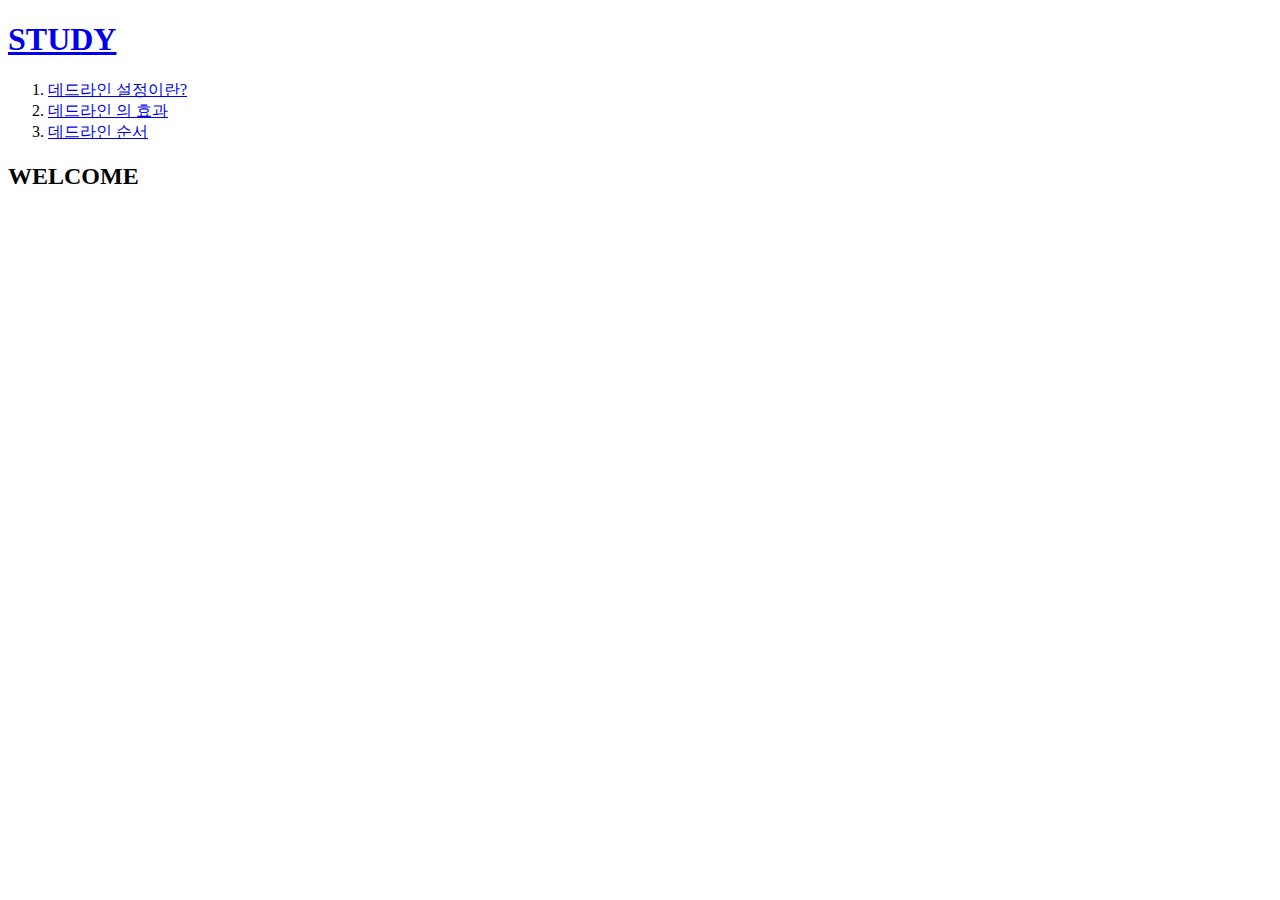
<file: index.html>
<!DOCTYPE html>
<head>
    <title>Study</title>
    <meta charset="utf-8">
        <!-- Global site tag (gtag.js) - Google Analytics -->
        <script async src="https://www.googletagmanager.com/gtag/js?id=UA-171657691-1"></script>
        <script>
        window.dataLayer = window.dataLayer || [];
        function gtag(){dataLayer.push(arguments);}
        gtag('js', new Date());
    
        gtag('config', 'UA-171657691-1');
        </script>
</head>
<body>
    <h1><a href="index.html">STUDY</a></h1>
    <ol>
        <li><a href="1.html">데드라인 설정이란?</a></li>
        <li><a href="2.html">데드라인 의 효과</a></li>
        <li><a href="3.html">데드라인 순서</a></li>
    </ol>
    <h2>WELCOME</h2>
</body>
</html>
</file>
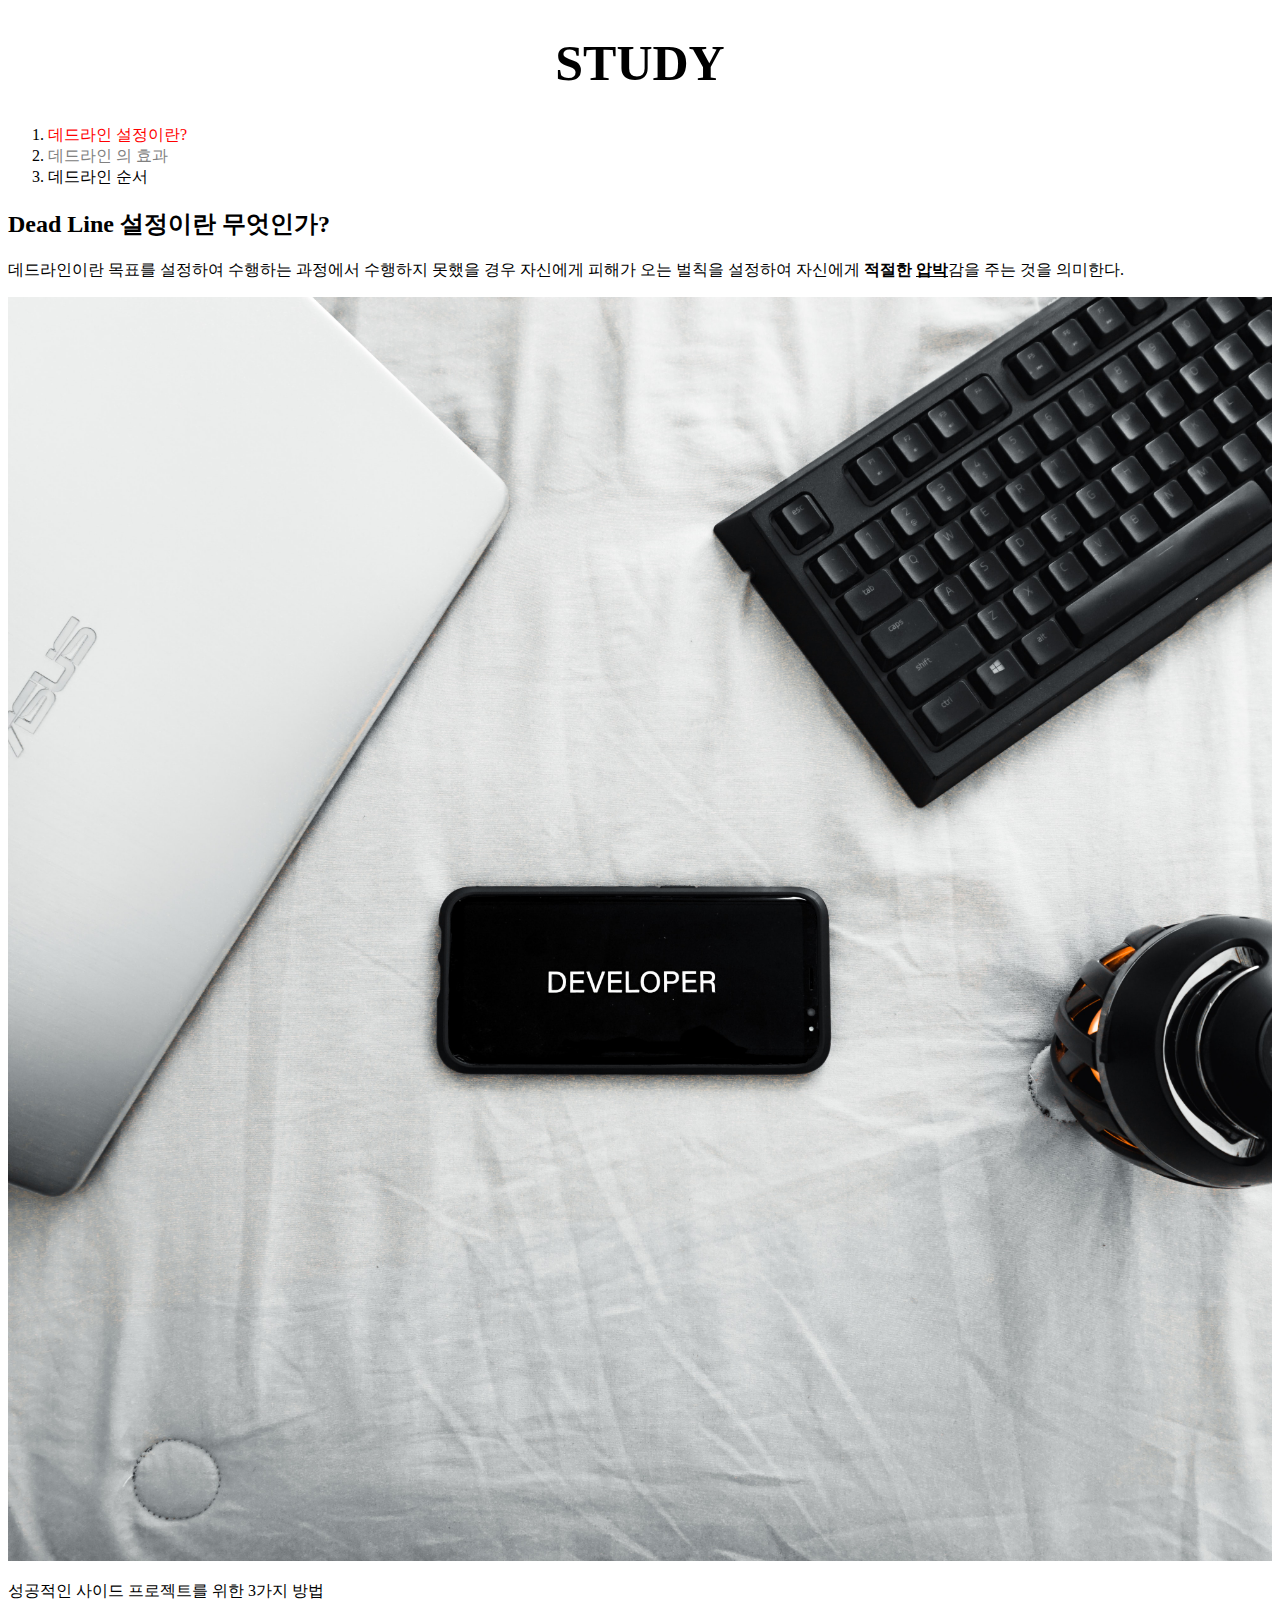
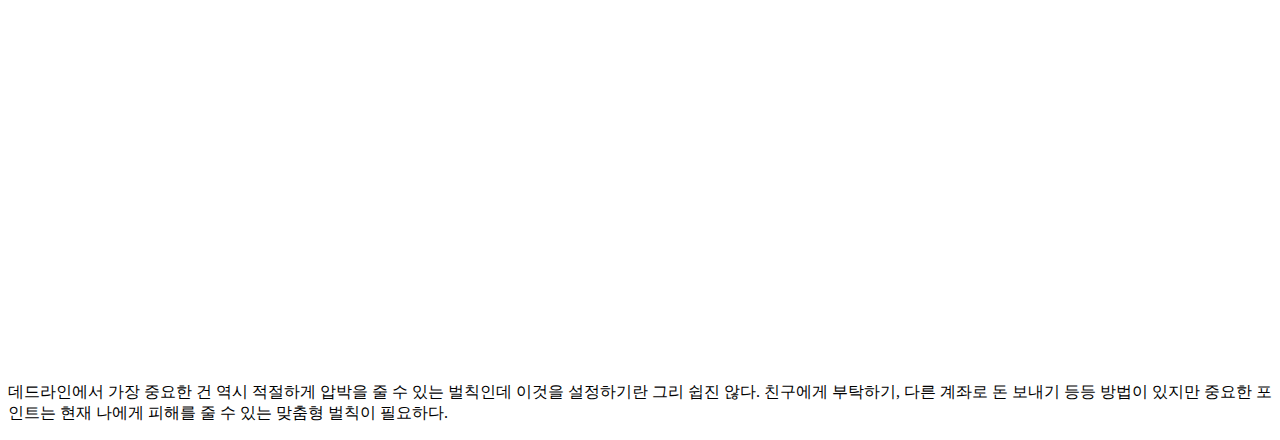
<file: 1.html>
<!DOCTYPE html>
<html>
<head>
    <title>DeadLine설정이란?</title>
    <meta charset="utf-8">
    <!-- Global site tag (gtag.js) - Google Analytics -->
    <script async src="https://www.googletagmanager.com/gtag/js?id=UA-171657691-1"></script>
    <script>
    window.dataLayer = window.dataLayer || [];
    function gtag(){dataLayer.push(arguments);}
    gtag('js', new Date());

    gtag('config', 'UA-171657691-1');
    </script>
    <style>
        a {
            color: black;
            text-decoration: none;
        }
        #active{
            color:red;
        }
        .saw{
            color:gray;
        }
       
        h1 {
            font-size:50px;
            text-align: center;
        }
    </style>
</head>
<body>
    <h1><a href="index.html">STUDY</a></h1>
    <ol>
        <li><a href="1.html" class="saw" id="active">데드라인 설정이란?</a></li>
        <li><a href="2.html" class="saw">데드라인 의 효과</a></li>
        <li><a href="3.html">데드라인 순서</a></li>
    </ol>
    <h2>Dead Line 설정이란 무엇인가?</h2>
    <p><a href="https://ko.wikipedia.org/wiki/%EB%8D%B0%EB%93%9C%EB%9D%BC%EC%9D%B8" target="_blank" title="deadline의 뜻">데드라인</a>이란 목표를 설정하여 수행하는 과정에서 수행하지 못했을 경우 자신에게 피해가 오는 벌칙을 설정하여 자신에게 <strong>적절한 <u>압박</u></strong>감을 주는 것을 의미한다.</p>
    <img src="coding.jpg" width="100%">
    <p>성공적인 사이드 프로젝트를 위한 3가지 방법</p>
    <iframe width="560" height="315" src="https://www.youtube.com/embed/8cindSht7xQ" frameborder="0" allow="accelerometer; autoplay; encrypted-media; gyroscope; picture-in-picture" allowfullscreen></iframe>
    <p style="margin-top:45px;">데드라인에서 가장 중요한 건 역시 적절하게 압박을 줄 수 있는 벌칙인데 이것을 설정하기란 그리 쉽진 않다. 친구에게 부탁하기, 다른 계좌로 돈 보내기 등등 방법이 있지만 중요한 포인트는 현재 나에게 피해를 줄 수 있는 맞춤형 벌칙이 필요하다.</p>
    <p>
    <div id="disqus_thread"></div>
    <script>
    /**
    *  RECOMMENDED CONFIGURATION VARIABLES: EDIT AND UNCOMMENT THE SECTION BELOW TO INSERT DYNAMIC VALUES FROM YOUR PLATFORM OR CMS.
    *  LEARN WHY DEFINING THESE VARIABLES IS IMPORTANT: https://disqus.com/admin/universalcode/#configuration-variables*/
    /*
    var disqus_config = function () {
    this.page.url = PAGE_URL;  // Replace PAGE_URL with your page's canonical URL variable
    this.page.identifier = PAGE_IDENTIFIER; // Replace PAGE_IDENTIFIER with your page's unique identifier variable
    };
    */
    (function() { // DON'T EDIT BELOW THIS LINE
    var d = document, s = d.createElement('script');
    s.src = 'https://web-fxegrvqgn2.disqus.com/embed.js';
    s.setAttribute('data-timestamp', +new Date());
    (d.head || d.body).appendChild(s);
    })();
    </script>
    <noscript>Please enable JavaScript to view the <a href="https://disqus.com/?ref_noscript">comments powered by Disqus.</a></noscript>                     
    </p>
    <p>
            <!--Start of Tawk.to Script-->
    <script type="text/javascript">
        var Tawk_API=Tawk_API||{}, Tawk_LoadStart=new Date();
        (function(){
        var s1=document.createElement("script"),s0=document.getElementsByTagName("script")[0];
        s1.async=true;
        s1.src='https://embed.tawk.to/5d47d2bc7d27204601c94a9f/default';
        s1.charset='UTF-8';
        s1.setAttribute('crossorigin','*');
        s0.parentNode.insertBefore(s1,s0);
        })();
        </script>
        <!--End of Tawk.to Script-->
    </p>
</body>
</html>
</file>
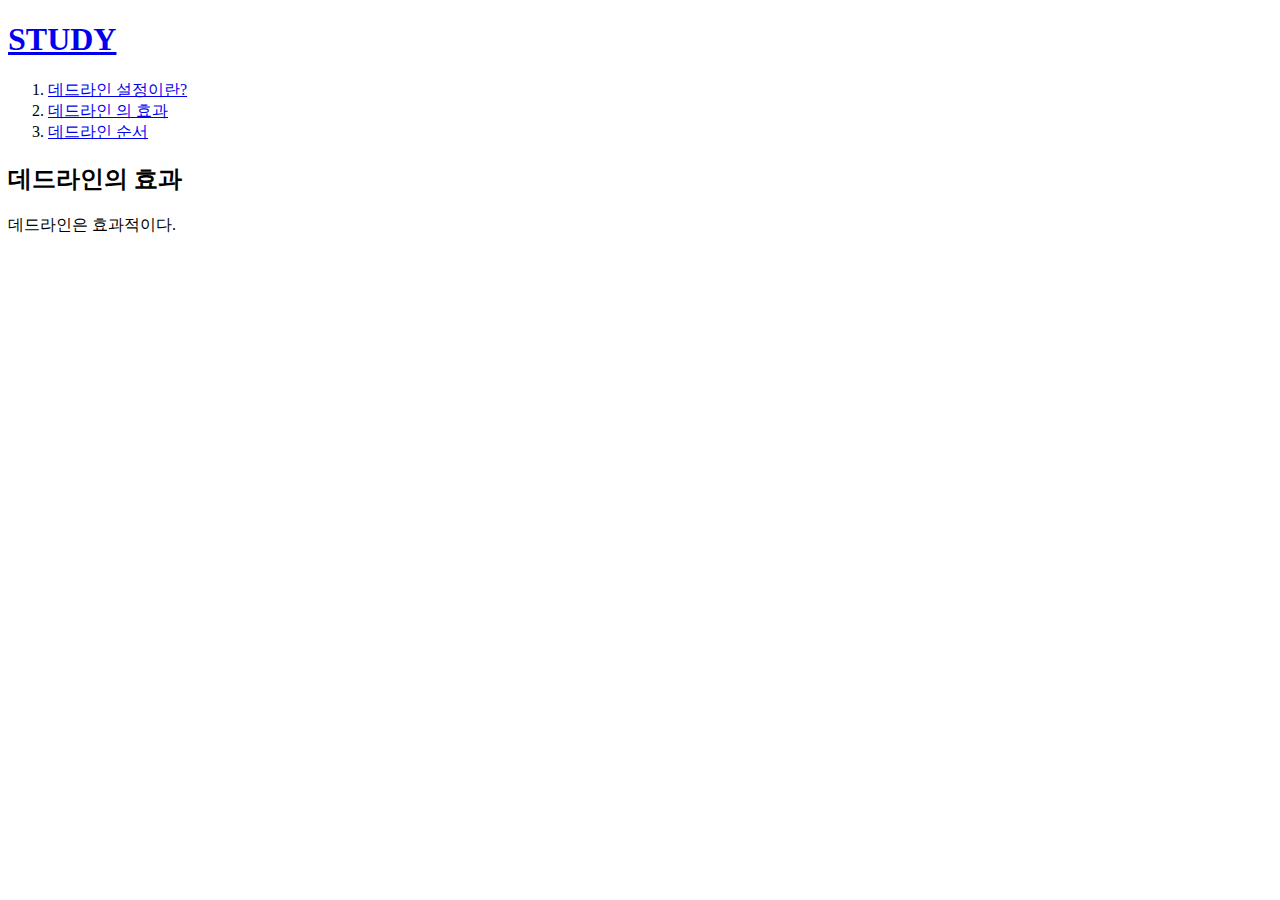
<file: 2.html>
<!DOCTYPE html>
<head>
    <title>데드라인의 효과</title>
    <meta charset="utf-8">
        <!-- Global site tag (gtag.js) - Google Analytics -->
        <script async src="https://www.googletagmanager.com/gtag/js?id=UA-171657691-1"></script>
        <script>
        window.dataLayer = window.dataLayer || [];
        function gtag(){dataLayer.push(arguments);}
        gtag('js', new Date());
    
        gtag('config', 'UA-171657691-1');
        </script>
</head>
<body>
    <h1><a href="index.html">STUDY</a></h1>
    <ol>
        <li><a href="1.html">데드라인 설정이란?</a></li>
        <li><a href="2.html">데드라인 의 효과</a></li>
        <li><a href="3.html">데드라인 순서</a></li>
    </ol>
    <h2>데드라인의 효과</h2>
    <p>
        데드라인은 효과적이다.
    </p>
</body>
</html>
</file>
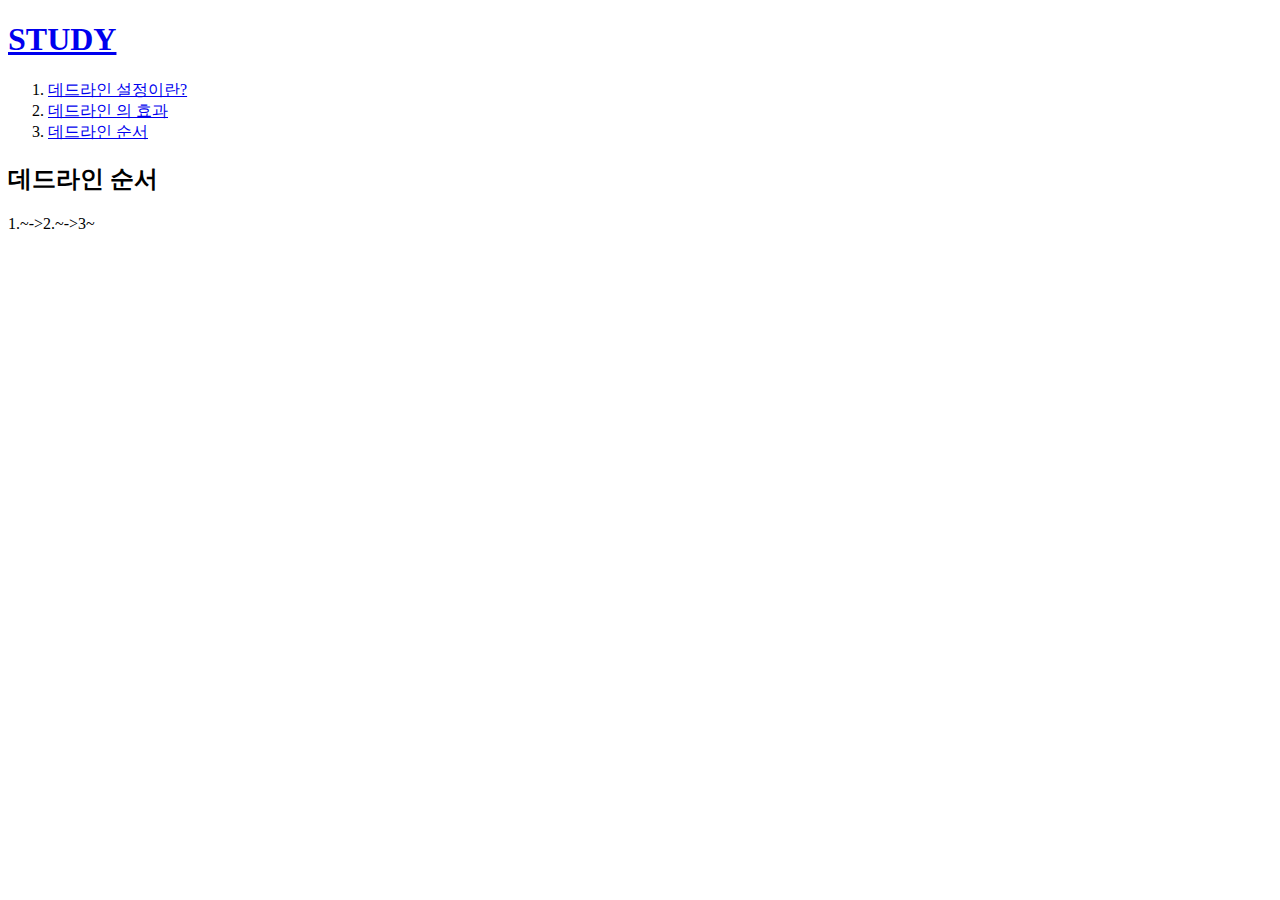
<file: 3.html>
<!DOCTYPE html>
<head>
    <title>데드라인 순서</title>
    <meta charset="utf-8">
        <!-- Global site tag (gtag.js) - Google Analytics -->
        <script async src="https://www.googletagmanager.com/gtag/js?id=UA-171657691-1"></script>
        <script>
        window.dataLayer = window.dataLayer || [];
        function gtag(){dataLayer.push(arguments);}
        gtag('js', new Date());
    
        gtag('config', 'UA-171657691-1');
        </script>
</head>
<body>
    <h1><a href="index.html">STUDY</a></h1>
    <ol>
        <li><a href="1.html">데드라인 설정이란?</a></li>
        <li><a href="2.html">데드라인 의 효과</a></li>
        <li><a href="3.html">데드라인 순서</a></li>
    </ol>
    <h2>데드라인 순서</h2>
    <p>
        1.~->2.~->3~
    </p>
</body>
</html>
</file>
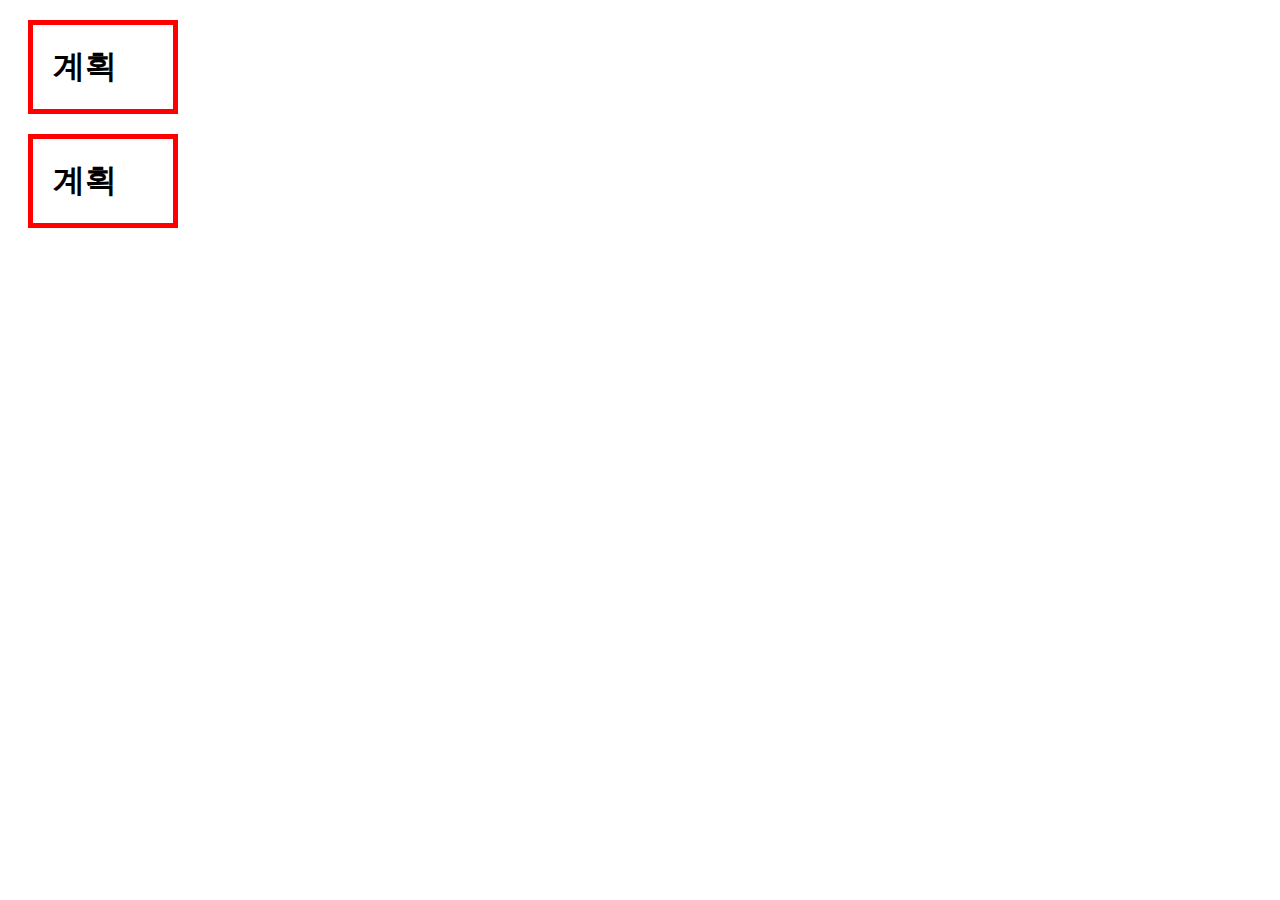
<file: box.html>
<!DOCTYPE html>
<html>
    <head>
        <meta charset="utf-8">
        <title></title>
        <style>
            h1{
                border:5px solid red;
                padding: 20px;
                margin:20px;
                display: block;
                width:100px;
            }
        </style>
    </head>
    <body>
        <h1>계획</h1>
        <h1>계획</h1>
    </body>
</html>
</file>
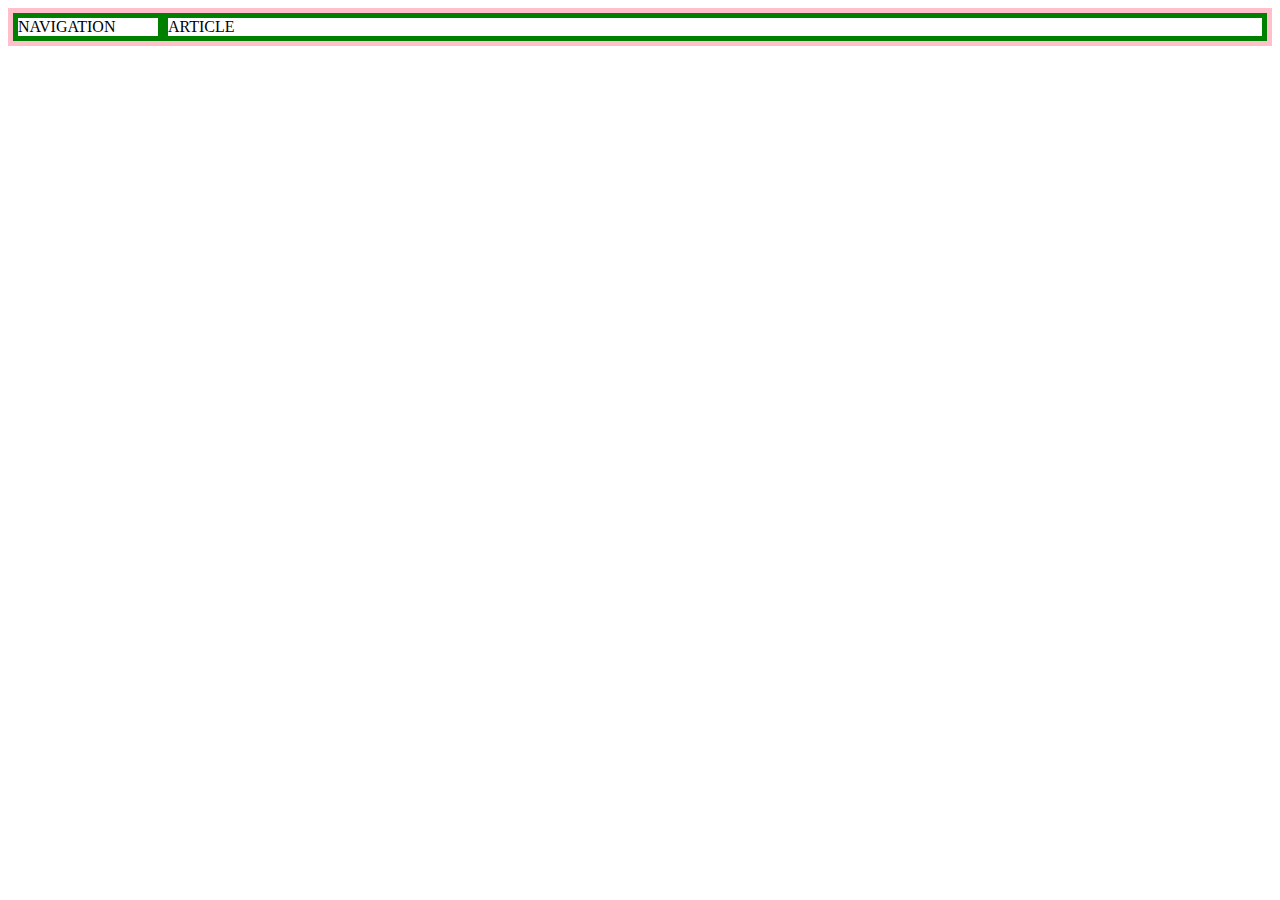
<file: grid.html>
<!DOCTYPE html>
<html>
    <head>
        <meta charset="utf-8">
        <title></title>
        <style>
            #grid{
                border:5px solid pink;
                display:grid;
                grid-template-columns: 150px 1fr;
            }
            div{
                border:5px solid green;
            }    
        </style>
    </head>
    <body>
        <div id="grid">
            <div>NAVIGATION</div> 
            <div>ARTICLE</div>
        </div>
    </body>
</html>
</file>
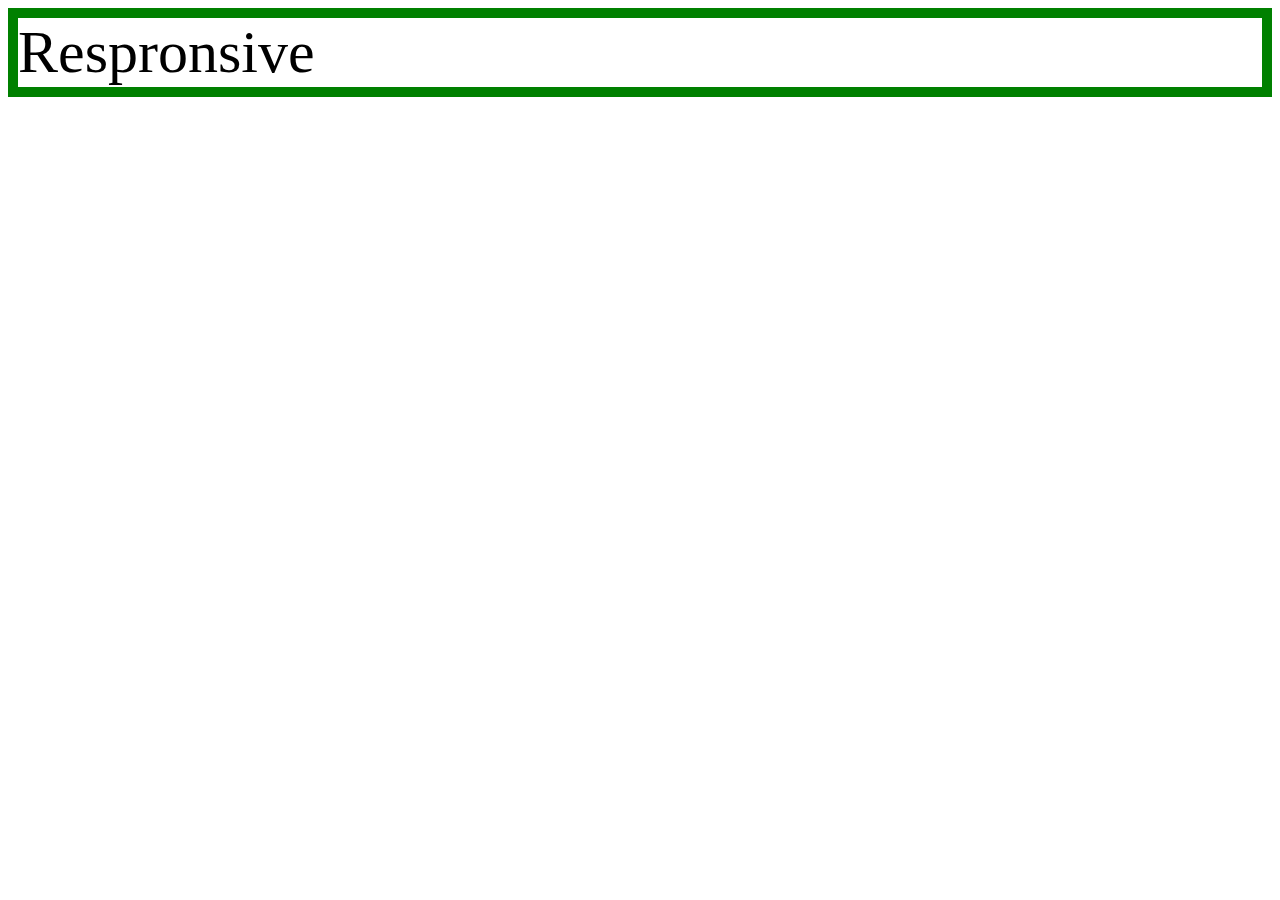
<file: mediaquary.html>
<!DOCTYPE html>
<html>
    <head>
        <meta charset="utf-8">
        <title></title>
        <style>
            div{
                border:10px solid green;
                font-size: 60px;
            }

            @media(max-width:700px){
                div{
                    display:none;
                }
            }
        </style>
    </head>
    <body>
        <div>
            Respronsive
        </div>
    </body>
</html>
</file>
